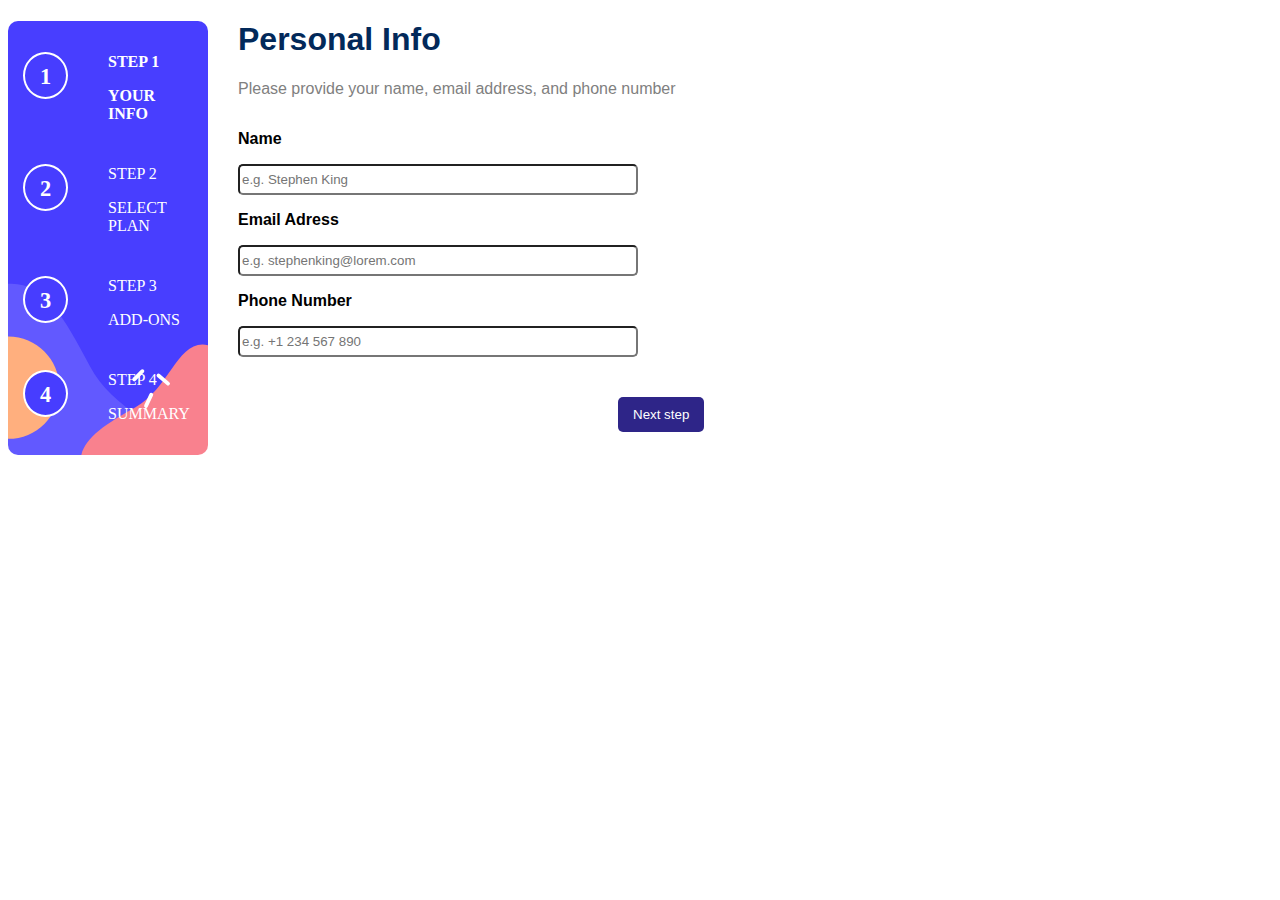
<file: index.html>
<!DOCTYPE html>
<html lang="en">
  <head> 
    <link rel="stylesheet" href="style.css">
  </head>
  <style>
    .step-form {
      display: none;
    }
    .step-form.active {
      display: block;
    }
    .sidebar {
      width: 200px;
      float: left;
    }
    .sidebar ul {
      list-style: none;
      padding: 0;
    }
    .sidebar li {
      margin-bottom: 10px;
    }
    .sidebar li.active {
      font-weight: bold;
    }
  </style>
  <body>
    <div class="sidebar">
      <ul class="navigation">
        <li class="active" onclick="goToStep(1)" id="step__indicator">
          <div class="step__number">1</div>
          <div class="step__sidebar_and_descr">
            <p class="step__sidebar">Step 1</p>
            <p class="step__description">Your Info</p>
          </div>
        </li>
        <li onclick="goToStep(2)" class="step__indicator">
          <div class="step__number">2</div>
          <div class="step__sidebar_and_descr">
            <p class="step__sidebar">Step 2</p>
            <p class="step__description">Select Plan</p>
          </div>
        </li>
        <li onclick="goToStep(3)" class="step__indicator">
          <div class="step__number">3</div>
          <div class="step__sidebar_and_descr">
            <p class="step__sidebar">Step 3</p>
            <p class="step__description">Add-ons</p>
        </div>
        </li>
        <li onclick="goToStep(4)" class="step__indicator">
          <div class="step__number">4</div>
          <div class="step__sidebar_and_descr">
            <p class="step__sidebar">Step 4</p>
            <p class="step__description">Summary</p>
        </div>
        </li>
      </ul>
    </div>
    <form id="multi-step-form">
      <!-- Step 1 start -->
      <div class="step-form active" id="step1">
        <div class="steps__container" >
          <form class="step__form" id="form__page1">
            <div class="steps__container__info">
              <h1> Personal Info </h1>
              <p class="steps__description"> Please provide your name, email address, and phone number</p>
            </div>
            <div class="steps__container__inputs">
              <div class="steps__container__inputs__name"> 
                <p class="steps__input_name">Name</p>
              </div>
              <input class="inputs" id="name" name="name" type="text" placeholder="e.g. Stephen King"/>
              <p class="steps__input_name">Email Adress</p>
              <input class="inputs" id="email" name="email" type="text" placeholder="e.g. stephenking@lorem.com"/>
              <p class="steps__input_name">Phone Number</p>
              <input class="inputs" id="phone_number" name="phone_number" type="text" placeholder="e.g. +1 234 567 890"/>
            </div>
            <span class="error-message" id="field1-error"></span>
            <button class="button" type="button" onclick="validateFields(1, 2)"> Next step</button>
          <form>

        </div>
      </div>
      <!-- Step 2 start -->
      <div class="step-form" id="step2">
        <div class="steps__container">
          <form class="step__form" id="form__page2">
            <div class="steps__container__info">
              <h1> Select your plan </h1>
              <p class="steps__description"> You have the option of monthly or yearly billing</p>
            </div>
            <div class="steps__container__plans">
              <ul id="plan-container">
                <li class="plan" id="plan-1">
                  <div class="plan__image">
                    <img src="./assets/images/icon-arcade.svg" alt="icon-arcade" />
                  </div>
                  <div class="body">
                    <p class="plan-type">Arcade</p>
                    <p class="plan-amount">$90/yr</p>
                    <p class="plan-free">2 months free</p>
                  </div>
                </li>
                <li class="plan" id="plan-2">
                  <div class="plan__image">
                    <img src="./assets/images/icon-advanced.svg" alt="icon-advanced" />
                  </div>
                  <div class="body">
                    <p class="plan-type">Advanced</p>
                    <p class="plan-amount">$120/yr</p>
                    <p class="plan-free">2 months free</p>
                  </div>
                </li>
                <li class="plan" id="plan-3">
                  <div class="plan__image">
                    <img src="./assets/images/icon-pro.svg" alt="icon-pro" />
                  </div>
                  <div class="body">
                    <p class="plan-type">Pro</p>
                    <p class="plan-amount">$150/yr</p>
                    <p class="plan-free">2 months free</p>
                  </div>
                </li>
              </ul>
            </div>      
            <div class="duration__flex">
              <p id="monthly" class="selected plan">Monthly</p>
              <div class="toggle">
                <input type="checkbox" id="toggle-btn">
                <label for="toggle-btn"></label>
              </div>
              <p id="yearly" class="selected plan">Yearly</p>
            </div>
            <div id="buttons_step2">
              <button class="button_step2" id="button_step2" type="button"onclick="nextStep()"> Go back</button>
              <span class="error-message" id="field1-error"></span>
              <button class="button_step2" id="button_step2" type="button"onclick="validateFields(2,3)"> Next step</button>
            </div>
          <form>
        </div>
      </div>
      <!-- Step 3 start -->
      <div class="step-form" id="step3">
        <div class="steps__container">
          <form class="step__form" id="form__page1">
            <div class="steps__container__info">
              <h1> Pick add-ons </h1>
              <p class="steps__description"> Add-ons help enhance your gaming experience.</p>
            </div>
            <ul id="adds-on-list">
                <li class="item flex" id="service">
                  <div class="details">
                    <input type="checkbox" />
                    <div class="adds__body">
                      <span class="service_type">Online service</span>
                      <p class="service_description">Access to multiplayer games</p>
                    </div>
                    <div>
                      <p class="amount storage-amount">+$10/yr</p>
                    </div>
                  </div>
                </li>
                <li class="item flex" id="storage">
                  <div class="details">
                    <input type="checkbox" />
                    <div class="adds__body">
                      <span class="service_type">Larger storage</span>
                      <p class="service_description">Extra 1TB of cloud save</p>
                    </div>
                    <div>
                      <p class="amount storage-amount">+$20/yr</p>
                    </div>
                  </div>
                </li>
                <li class="item flex" id="profile">
                  <div class="details">
                    <input type="checkbox" />
                    <div class="adds__body">
                      <span class="service_type">Customizable profile</span>
                      <p class="service_description">custom theme on your profile</p>
                    </div>
                    <div>
                      <p class="amount storage-amount">+$20/yr</p>
                    </div>
                  </div>
                </li>
              </ul>
              <span class="error-message" id="field1-error"></span>
            <button class="button" type="button"onclick="validateFields(3,4)"> Next step</button>
          <form>
        </div>
      </div>
      <!-- Step 4 start -->
      <div class="step-form" id="step4">
        <div class="summary" >
          <h1>Finishing up</h1>
          <p>Double-check everything looks OK before confirming.</p>
          <div class="finishing-up">
            <div class="selection-container flex">
              <div class="selection-1">
                <div class="section-1">
                  <p>
                    <span class="selected-plan">pro</span>
                    <span class="final-duration">(Monthly)</span>
                  </p>
                  <a href="#" class="change-plan-btn">Change</a>
                </div>
              </div>
              <div>
                <p class="amount selected-plan-price">$9/mo</p>
              </div>
            </div>
            <hr />
            <!-- this section is created dynamically -->
            <ul class="extra-services"></ul>
          </div>
          <div class="total flex">
            <p>Total<span class="total-duration"> (per month)</span></p>
            <p class="amount">
              +$<span class="total-amount">12</span>
              <span class="total-amount-duration">/mo</span>
            </p>
          </div>
        </div>>
      </div>
      </div>
    </form>
    <footer>
    </footer>
    <script>
      var currentStep = 1;
      var stepForms = document.getElementsByClassName("step-form");
      var sidebarItems = document.getElementsByTagName("li");

      function goToStep(step) {
        stepForms[currentStep - 1].classList.remove("active");
        sidebarItems[currentStep - 1].classList.remove("active");

        stepForms[step - 1].classList.add("active");
        sidebarItems[step - 1].classList.add("active");

        currentStep = step;
      }

      function validateFields(currentStep, nextStep) {
        var currentForm = stepForms[currentStep - 1];
        var inputs = currentForm.getElementsByTagName("input");
        var errorMessage = document.getElementById(
          "field" + currentStep + "-error"
        );
        var isValid = true;

        for (var i = 0; i < inputs.length; i++) {
          if (!inputs[i].value) {
            isValid = false;
            break;
          }
        }

        if (isValid) {
          errorMessage.textContent = "";
          goToStep(nextStep);
        } else {
          errorMessage.textContent = "Please fill in all required fields.";
        }
      }
    </script>
  </body>
</html>
</file>
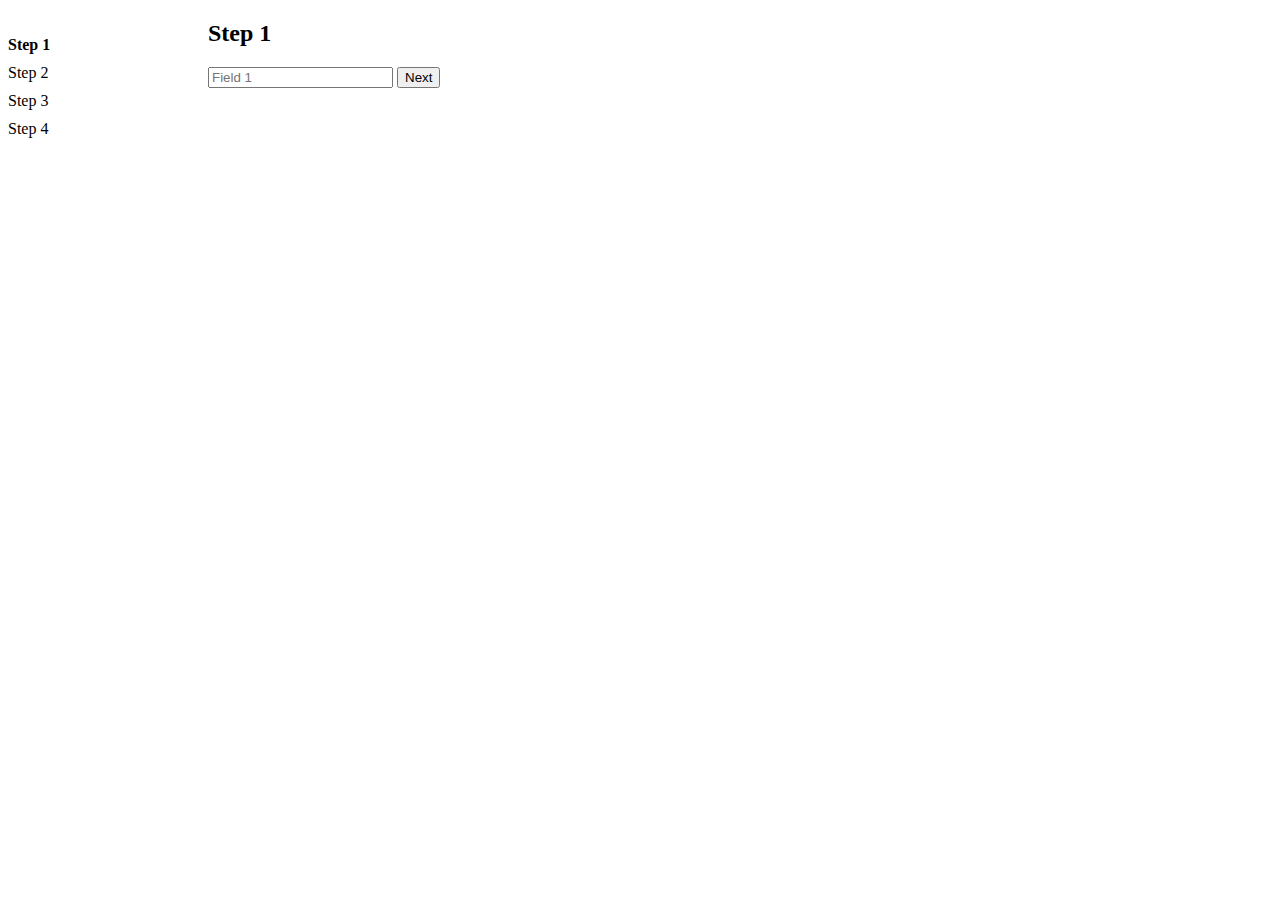
<file: index copy.html>
<!DOCTYPE html>
<html>
  <head>
    <title>Multi-Step Form</title>
    <style>
      .step-form {
        display: none;
      }
      .step-form.active {
        display: block;
      }
      .sidebar {
        width: 200px;
        float: left;
      }
      .sidebar ul {
        list-style: none;
        padding: 0;
      }
      .sidebar li {
        margin-bottom: 10px;
      }
      .sidebar li.active {
        font-weight: bold;
      }
    </style>
  </head>
  <body>
    <div class="sidebar">
      <ul>
        <li class="active" onclick="goToStep(1)">Step 1</li>
        <li onclick="goToStep(2)">Step 2</li>
        <li onclick="goToStep(3)">Step 3</li>
        <li onclick="goToStep(4)">Step 4</li>
      </ul>
    </div>

    <form id="multi-step-form">
      <div class="step-form active" id="step1">
        <h2>Step 1</h2>
        <!-- Step 1 form fields -->
        <input type="text" name="field1" placeholder="Field 1" />
        <button type="button" onclick="nextStep()">Next</button>
      </div>

      <div class="step-form" id="step2">
        <h2>Step 2</h2>
        <!-- Step 2 form fields -->
        <input type="text" name="field2" placeholder="Field 2" />
        <button type="button" onclick="nextStep()">Next</button>
      </div>

      <div class="step-form" id="step3">
        <h2>Step 3</h2>
        <!-- Step 3 form fields -->
        <input type="text" name="field3" placeholder="Field 3" />
        <button type="button" onclick="nextStep()">Next</button>
      </div>

      <div class="step-form" id="step4">
        <h2>Step 4</h2>
        <!-- Step 4 form fields -->
        <input type="text" name="field4" placeholder="Field 4" />
        <button type="submit">Submit</button>
      </div>
    </form>

    <script>
      var currentStep = 1;
      var stepForms = document.getElementsByClassName("step-form");
      var sidebarItems = document.getElementsByTagName("li");

      function goToStep(step) {
        stepForms[currentStep - 1].classList.remove("active");
        sidebarItems[currentStep - 1].classList.remove("active");

        stepForms[step - 1].classList.add("active");
        sidebarItems[step - 1].classList.add("active");

        currentStep = step;
      }

      function nextStep() {
        if (currentStep < stepForms.length) {
          goToStep(currentStep + 1);
        }
      }
    </script>
  </body>
</html>
</file>
<file: style.css>
@import url("https://fonts.googleapis.com/css2?family=Space+Mono&display=swap");

body {
  font-family: "Ubuntu", sans-serif;
  border: 2px solid whitegrey;
}

h1 {
  color: #02295a;
}

.sidebar {
  background-color: hsl(243, 100%, 62%);
  border-radius: 10px;
  font-family: Ubuntu;
  background-image: url(./assets/images/bg-sidebar-desktop.svg);
  background-size: cover;
}

.steps__container__info {
  padding-left: 200px;
}

.steps__container__plans {
  padding-left: 20px;
}

.steps__container__inputs {
  padding-left: 30px;
  width: 400px;
}

.step__indicator {
  display: flex;
  flex-direction: row;
  color: hsl(0, 0%, 100%);
}

#step__indicator {
  display: flex;
  flex-direction: row;
  color: hsl(0, 0%, 100%);
}

#plan-container {
  display: flex;
  flex-direction: row;
  flex-wrap: wrap;
  border-radius: 50%;
  list-style-type: none;
  padding: 20px 30px 10px;
}

.body,
.plan__image {
  padding: 10px;
}

.plan {
  border-radius: 10%;
  border: 1px solid rgb(196, 196, 196);
  width: 140px;
  margin-right: 20px;
}

.plan-type {
  font-weight: 700;
  font-size: 20px;
}

.plan-amount {
  color: grey;
}

.plan-free {
  font-size: 13px;
  font-weight: 700;
}

.step__number {
  border: 2px solid white;
  background-color: hsl(243, 100%, 62%);
  width: 5px;
  height: 30px;
  padding: 8px 18px 5px;
  border-radius: 50%;
  color: var(--Light-gray);
  display: flex;
  align-items: center;
  justify-content: center;
  font-weight: 700;
  font-size: 1.4rem;
  margin: 15px;
}

.step__sidebar_and_descr {
  padding: 0px 25px 0px;
  text-transform: uppercase;
}

.step__form {
  padding: 0px 25px;
}

.steps__container {
  padding: 0px 30px 30px;
}

.steps__description {
  color: grey;
}

.steps__container__inputs {
  display: flex;
  flex-direction: column;
}

.steps__input_name {
  font-weight: 550;
}

.inputs {
  border-radius: 5px;
  height: 25px;
}

.button__div {
  padding: 30px 15px 10px;
}

.button {
  border: none;
  outline: none;
  cursor: pointer;
  font-weight: 500;
  padding: 10px 15px 10px;
  margin: 40px 0px 0px 350px;
  border-radius: 5px;
  background-color: hsl(245, 57%, 34%);
  color: hsl(0, 0%, 100%);
}

.button_step2 {
  border: none;
  outline: none;
  cursor: pointer;
  font-weight: 500;
  padding: 10px 15px 10px;
  margin: 50px 0px 80px 30px;
  border-radius: 5px;
  background-color: hsl(245, 57%, 34%);
  color: hsl(0, 0%, 100%);
}

.slider {
  position: absolute;
  cursor: pointer;
  top: 0;
  left: 0;
  right: 0;
  bottom: 0;
  background-color: #ccc;
  -webkit-transition: 0.4s;
  transition: 0.4s;
}

#field1-error {
  color: red;
  padding: 80px 30px 10px;
}

.duration__flex {
  display: flex;
  flex-direction: row;
  padding-left: 30px;
}

/* Toogle: */
.toggle {
  position: relative;
  width: 50px;
  height: 25px;
}

.toggle input[type="checkbox"] {
  display: none;
}

.toggle label {
  position: absolute;
  top: 0;
  width: 100%;
  height: 100%;
  background-color: #ccc;
  border-radius: 25px;
  cursor: pointer;
  transition: background-color 0.3s;
  margin: 20px;
}

.toggle label::after {
  content: "";
  position: absolute;
  top: 2px;
  right: 2px; /* Changed from "left: 2px;" */
  width: 21px;
  height: 21px;
  background-color: #fff;
  border-radius: 50%;
  transition: transform 0.3s;
}

.toggle input:checked + label {
  background-color: #5cb85c;
}

.toggle input:checked + label::after {
  transform: translateX(-25px);
}

/* Toogle ends: */

#adds-on-list {
  padding: 0px 10px 0px 25px;
  display: flex;
  flex-direction: column;
  list-style-type: none;
  width: 480px;
}

.item flex {
  padding: 20px;
}

.details {
  border-radius: 10px;
  border: 1px solid rgb(196, 196, 196);
  padding: 10px 10px 0px 10px;
  margin: 1%;
  display: flex;
  flex-direction: row;
  justify-content: space-between;
}

.item input[type="checkbox"] {
  width: 25px;
  height: 20px;
  padding-top: 20px;
  margin: 19px;
}

.storage-amount {
  color: #6662bc;
  font-weight: 500px;
}

.service_type {
  font-weight: 700px;
  font-size: 18;
}

.summary {
  padding: 0px 10px 0px 250px;
}

@media only screen and (max-width: 400px) {
  body {
    background-color: lightblue;
  }
}
</file>
